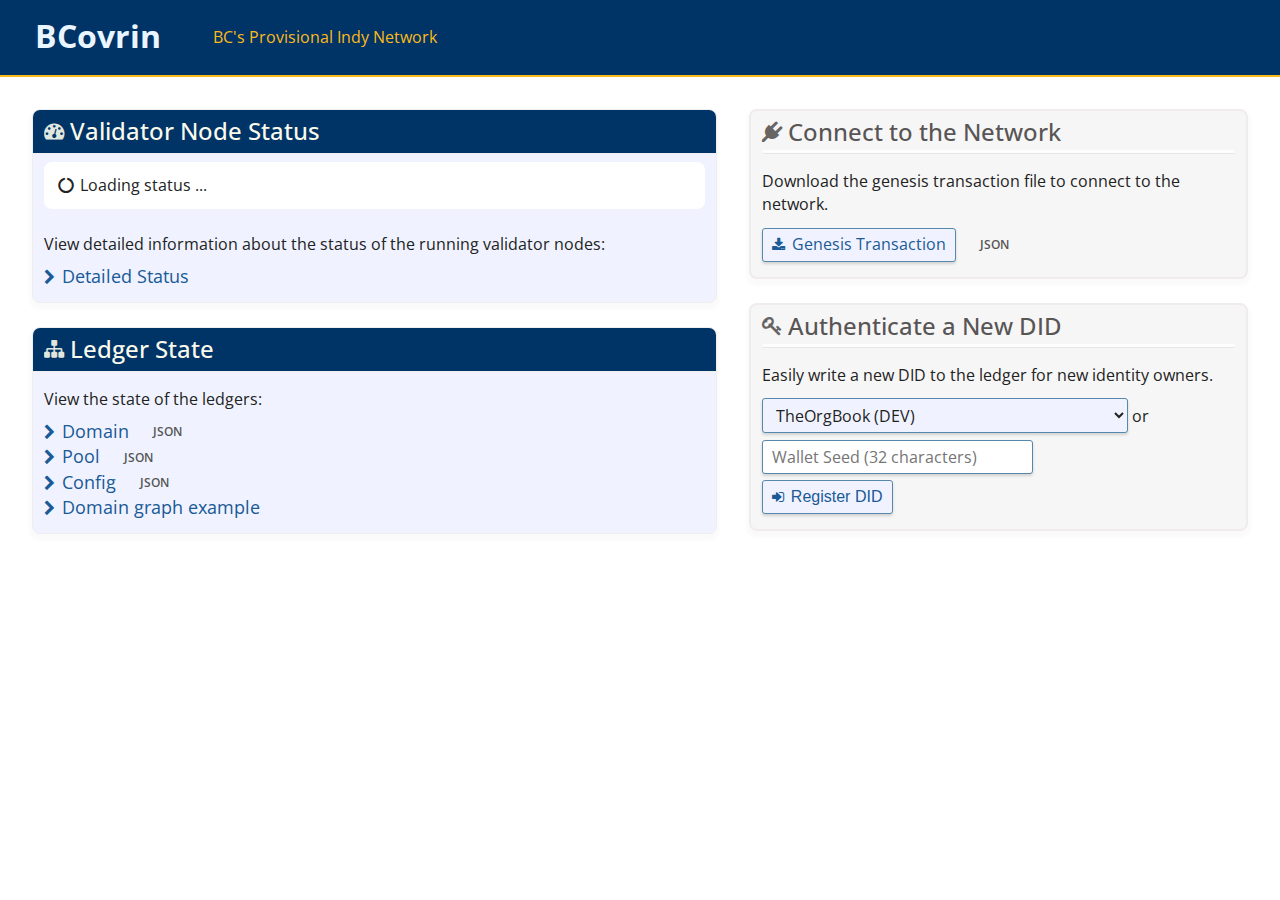
<file: nodejs/server/static/index.html>
<!DOCTYPE html>
<html>
<head>
  <meta charset="utf-8">
  <meta http-equiv="X-UA-Compatible" content="IE=edge,chrome=1">
  <meta name="viewport" content="width=device-width, initial-scale=1.0">
  <title>BCovrin Indy Network</title>
  <link href="include/css/index.css" rel="stylesheet">
  <link href="https://fonts.googleapis.com/css?family=Open+Sans" rel="stylesheet">
  <link href="https://maxcdn.bootstrapcdn.com/font-awesome/4.7.0/css/font-awesome.min.css" rel="stylesheet">
  <script type="text/javascript"
      src="https://code.jquery.com/jquery-3.2.1.min.js"
      integrity="sha256-hwg4gsxgFZhOsEEamdOYGBf13FyQuiTwlAQgxVSNgt4="
      crossorigin="anonymous"></script>
</head>
<body>
  <header>
    <h1>BCovrin</h1>
    <p class="lead">BC's Provisional Indy Network</p>
  </header>

  <main>
    <div class="row-outer">
      <div class="col-main">
        <div class="panel panel-default panel-node-status">
          <div class="panel-heading">
            <h2>
              <span class="fa fa-tachometer"></span>
              Validator Node Status
            </h2>
          </div>
          <div class="panel-body">
            <div class="panel panel-node">
              <div class="panel-body loading">
                <p>
                  <span class="fa fa-circle-o-notch fa-spin fa-fw"></span> Loading status ...
                </p>
              </div>
              <div class="panel-body error" style="display: none">
                <p>
                  <span class="fa fa-warning"></span> Error loading validator node status.
                </p>
              </div>
              <div class="panel-body warning not-ready" style="display: none">
                <p>
                  <span class="fa fa-warning"></span> Trust anchor is not yet initialized.
                </p>
              </div>
              <div class="panel-body node-status template">
                <div class="node-status-left">
                  <label class="node-name"><span class="nodeval-name">Node1</span></label>
                  <div class="node-indicator">
                    <svg width="100%" height="100%" viewBox="0 0 120 120">
                        <circle cx="60" cy="60" r="54" fill="none" stroke="#e6e6e6" stroke-width="12" />
                        <circle class="progress-circle" cx="60" cy="60" r="54" fill="none" stroke="#80DDE6" stroke-width="12"
                            stroke-linecap="round" stroke-dasharray="339.292" stroke-dashoffset="339.292" transform="rotate(-90, 60, 60)" />
                    </svg>
                  </div>
                </div>
                <div class="node-status-right">
                  <dl class="props">
                    <dt>Node properties</dt>
                    <dd class="node-did"><label>DID:</label> <code class="nodeval-did">8ECVSk179mjsjKRLWiQtssMLgp6EPhWXtaYyStWPSGAb</code></dd>
                    <dd class="node-state" style="display: none"><label>State:</label> <span class="nodeval-state">unknown</span></dd>
                    <dd class="node-uptime"><label>Uptime:</label> <span class="nodeval-uptime">6 days, 11 hours, 9 minutes, 35 seconds</span></dd>
                    <dd class="node-txns"><label>Transactions:</label> <span class="nodeval-txns">0 config, 46 ledger, 4 pool, 0.00/s read, 0.00/s write</span></dd>
                    <dd class="node-unreach"><label>Unreachable hosts:</label> <span class="nodeval-unreach">Node2, Node3</span></dd>
                    <dd class="node-indyver"><label>indy-node version:</label> <span class="nodeval-indyver">1.2.210</span></dd>
                  </dl>
                </div>
              </div>
            </div>
            <p>
              View detailed information about the status of the running validator nodes:
            </p>
            <p>
              <a href="/status/text" class="tool"><span class="fa fa-chevron-right left"></span>Detailed Status</a>
            </p>
          </div>
        </div>

        <div class="panel panel-default panel-ledger-status">
          <div class="panel-heading">
            <h2>
              <span class="fa fa-sitemap"></span>
              Ledger State
            </h2>
          </div>
          <div class="panel-body">
            <p>
              View the state of the ledgers:
            </p>
            <p>
              <a href="/ledger/domain" class="tool"><span class="fa fa-chevron-right left"></span>Domain</a> <span class="tool-tag">JSON</span>
              <br>
              <a href="/ledger/pool" class="tool"><span class="fa fa-chevron-right left"></span>Pool</a> <span class="tool-tag">JSON</span>
              <br>
              <a href="/ledger/config" class="tool"><span class="fa fa-chevron-right left"></span>Config</a> <span class="tool-tag">JSON</span>
              <br>
              <a href="https://kumu.io/maher-bouidani/bc-govern" class="tool"><span class="fa fa-chevron-right left"></span>Domain graph example</a>
            </p>
          </div>
        </div>
      </div>

      <aside class="col-tools">
        <div class="panel panel-side connect">
          <div class="panel-heading">
            <h2>
              <span class="fa fa-plug"></span>
              Connect to the Network
            </h2>
          </div>
          <div class="panel-body">
            <p>
              Download the genesis transaction file to connect to the network.
            </p>
            <p>
              <a href="/genesis" class="tool-button"><span class="fa fa-download left"></span>Genesis Transaction</a>
              <span class="tool-tag">JSON</span>
            </p>
          </div>
        </div>


        <div class="panel panel-side authorize">
          <div class="panel-heading">
            <h2>
              <span class="fa fa-key"></span>
              Authenticate a New DID
            </h2>
          </div>
          <div class="panel-body">
            <p>
              Easily write a new DID to the ledger for new identity owners.
            </p>
<!--             <p>
              <span class="top-label">Format:</span><br><code class="tag small">/register?seed=BC-Registrar-Agent-0000000000000</code>
            </p> -->
            <p>

              <form action="/register" method="get" accept-charset="utf-8">
                <select name="seed" class="tool-button">
                  <option value="the_org_book_dev_000000000000000">TheOrgBook (DEV)</option>
                  <option value="the_org_book_test_00000000000000">TheOrgBook (TEST)</option>
                  <option value="bc_registries_dev_00000000000000">BC Corporate Registry (DEV)</option>
                  <option value="bc_registries_test_0000000000000">BC Corporate Registry (TEST)</option>
                  <option value="city_of_surrey_dev_0000000000000">City of Surrey (DEV)</option>
                  <option value="city_of_surrey_test_000000000000">City of Surrey (TEST)</option>
                  <option value="fraser_valley_dev_00000000000000">Fraser Valley Health Authority (DEV)</option>
                  <option value="fraser_valley_test_0000000000000">Fraser Valley Health Authority (TEST)</option>
                  <option value="liquor_control_dev_0000000000000">Liquor Control and Licensing Branch (DEV)</option>
                  <option value="liquor_control_test_000000000000">Liquor Control and Licensing Branch (TEST)</option>
                  <option value="ministry_of_finance_dev_00000000">BC Ministry of Finance (DEV)</option>
                  <option value="ministry_of_finance_test_0000000">BC Ministry of Finance (TEST)</option>
                  <option value="worksafe_bc_dev_0000000000000000">WorkSafe BC (DEV)</option>
                  <option value="worksafe_bc_test_000000000000000">WorkSafe BC (TEST)</option>
                </select>
                or
                <input
                  maxlength="32"
                  class="tool-input"
                  type="text"
                  name="seed"
                  placeholder="Wallet Seed (32 characters)"
                >
                <br/>
                <button class="tool-button" type="submit" name="register"><span class="fa fa-sign-in left"></span>Register DID</button>
              </form>


              <code class="register-result">
                <h3>Identity successfully registered:</h3>
                <b>seed: </b> <span id="seed"></span> <br />
                <b>did: </b> <span id="did"></span> <br />
                <b>verkey: </b> <span id="verkey"></span> <br />
              </code>

            </p>
          </div>
        </div>
      </aside>
    </div>
  </main>

  <script src="include/js/index.js" type="text/javascript"></script>
</body>
</html>
</file>
<file: nodejs/server/static/include/css/index.css>
body, input, select {
	color: #222;
	font-family: 'Open Sans', sans-serif;
	font-size: 16px;
	line-height: 1.45;
	margin: 0;
}


header {
	background-color: #036;
	border-bottom: 2px solid #fcba19;
	color: #fcba19;
	padding: 10px 2rem 10px 2.2rem;
}
header h1 {
	color: #e9f5ff;
	display: inline-block;
	margin: 0;
	padding: 0;
	vertical-align: -0.15em;
}
header p.lead {
	display: inline-block;
	margin-left: 3rem;
}

main {
	padding: 1rem 1rem;
}

.row-outer {
	display: flex;
	flex-flow: row nowrap;
	width: 100%;
}

.col-main {
	flex: 1 1 auto;
	padding: 1rem;
}
.col-tools {
	flex: 1 0 25rem;
	padding: 1rem;
	width: 25rem;
}

a, input[type=submit], button {
	color: #1a5a96;
	text-decoration: none
}
button {
  font-size: inherit;
}

a:hover,
a:focus,
button:hover, button:focus,
input[type=submit]:hover,
input[type=submit]:focus {
	color: #0f3355;
	text-decoration: underline;
}
a.tool, input[type=submit].tool {
	font-size: 110%;
}

.tool-button, .tool-input {
	background-color: #f0f3ff;
	border: 1px solid #58a;
	border-radius: 3px;
	box-shadow: 0 2px 3px rgba(0, 0, 0, 0.15);
	display: inline-block;
	line-height: 1.4;
	margin: 0.2rem 0;
	padding: 0.3rem 0.6rem;
}

.tool-button:hover, .tool-button:focus {
	background-color: #036;
	color: #e9f5ff;
	text-decoration: none;
}

a.tool .left, .tool-button .left {
	font-size: 90%;
	margin-right: 0.4rem;
}

form input[type=text] {
	min-width: 250px;
	background-color: white;
}

small, .small {
	font-size: 85%;
}

.tag {
	-background-color: #fef9f9;
	-border: 1px solid #b67;
	background-color: #fefdf8;
	border: 1px solid #f9b714;
	border-radius: 0.3em;
	display: inline-block;
	padding: 0.25em;
}

h2 {
	font-weight: 500;
}
h2 .fa {
	font-size: 85%;
	opacity: 0.9;
	vertical-align: 2px;
}

.panel {
	border-radius: 0.5rem;
	margin-bottom: 1.5rem;
	overflow: hidden;
}
.panel-heading, .panel-body {
	overflow: hidden;
	padding: 0.25rem 0.7rem;
}
.panel-body p {
	margin: 0.5rem 0;
}
.panel-default {
	background: #f0f3ff;
	border: 1px solid #eee;
	box-shadow: 0 4px 3px 3px rgba(0, 0, 0, 0.02);
}
.panel-default .panel-heading {
	background: #036;
	border-bottom: 1px solid #eee;
	color: #fafaec;
	margin-bottom: 4px;
}

.panel-side {
	background-color: #f7f6f6;
	border: 2px solid #f0ecec;
	box-shadow: 0 4px 3px 3px rgba(0, 0, 0, 0.02);
}
.panel-side .panel-heading {
	color: #585555;
}
.panel-side .panel-heading::after {
	background: #fdfdfd;
	border-bottom: 1px solid #ebe6e6;
	border-radius: 3px;
	content: ' ';
	display: block;
	height: 3px;
}

.panel-heading h2 {
	padding: 0;
	margin: 0;
}

.top-label {
	color: #555;
	font-size: 95%;
	font-weight: 600;
	line-height: 1.6;
}
.tool-tag {
	-background: rgba(254, 253, 237, 1.0);
	border-radius: 2px;
	-border: 1px solid rgba(215, 220, 255, 0.9);
	color: #555;
	display: inline-block;
	font-size: 0.75rem;
	font-weight: 600;
	margin-left: 1rem;
	padding: 1.5px 4px;
	vertical-align: 0.1rem;
}

.error {
	color: #b55;
}
.warning {
	color: #a83;
}

.panel-node {
	background: #fff;
	-box-shadow: inset 0 2px 8px rgba(0, 0, 0, 0.08);
}
.panel-node .panel-status {
}
.node-status {
	display: flex;
	padding: 0.8rem;
	position: relative;
}
.node-status.template {
	display: none;
}
.node-status:not(.template) + .node-status {
	border-top: 1px solid #ddd;
}
.node-status-left {
	flex: 0 1 25%;
	margin: 0 10px 0 0;
	overflow: hidden;
	position: relative;
	min-width: 90px;
}
.node-name {
  font-size: 15px;
	position: absolute;
	text-align: center;
	top: 34px;
	width: 100%;
	z-index: 2;
}
.nodeval-name {
  color: #6A7593;
  display: block;
	overflow: hidden;
	text-overflow: ellipsis;
	white-space: nowrap;
}
.node-indicator {
	height: 90px;
	margin: 0 auto;
	width: 90px;
}
.node-status-right {
	flex: 1 1 auto;
	overflow: hidden;
	word-wrap: break-word;
}

.props {
	font-size: 80%;
	margin: 0;
}
.props dt {
	display: none;
}
.props dd {
	margin: 0;
}
.props label {
	color: #888;
}

@media screen and (max-width: 900px) {
	.row-outer {
		display: block;
	}
	.col-tools {
		padding-top: 0;
		width: auto;
	}
}

.register-result {
	display: block;
	padding-top: 25px;
 	display: none;
}
</file>
